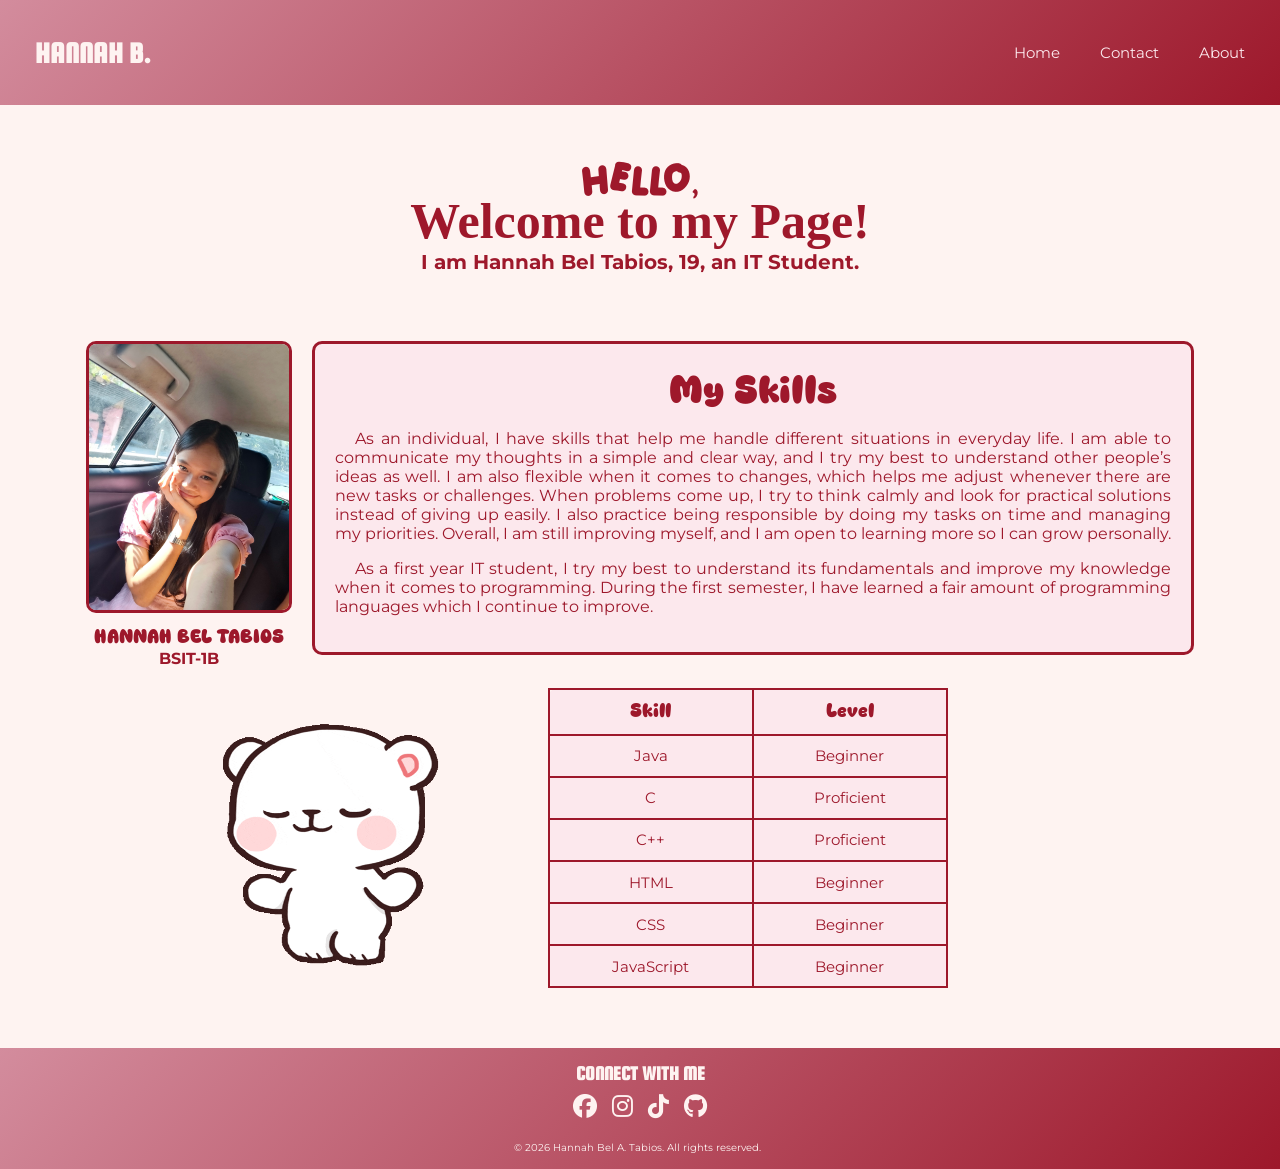
<file: index.html>
<!DOCTYPE html>
<html lang="en">
<head>
  <meta charset="UTF-8">
  <meta name="viewport" content="width=device-width, initial-scale=1.0">
  <link href="https://fonts.googleapis.com/css2?family=Squada+One&family=Montserrat" rel="stylesheet">
  <link rel="stylesheet" href="index.css">
  <link rel="stylesheet" href="https://cdnjs.cloudflare.com/ajax/libs/font-awesome/6.5.0/css/all.min.css">
  <title>Personal Profile</title>
 </head>
  
<body>
  <nav class = "nav">
  <div class = "name">HANNAH B.</div>
    <ul class = "navlinks">
      <li><a href = "index.html">Home</a></li>
      <li><a href = "contact.html">Contact</a></li>
      <li><a href = "about.html">About</a></li>
    </ul>
  </nav>
  
  <div class = "content">
  <header>
    <h2 class = "hello"> HELLO,</h2>
    <h1 class = "main"> Welcome to my Page!</h1>
    <h4 class = "intro">I am Hannah Bel Tabios, 19, an IT Student.</h4>
    </header>
    
<div class = "toprow">   
<div class = "pfp">
  <a href="#modal">
  <img src="bel.jpg" id="profile">
</a>
<div class = "picname">HANNAH BEL TABIOS</div>
<div class = "sec">BSIT-1B</div>
</div>

<div id="modal">
  <a href="#">
    <img src="bel.jpg" class="modal-content">
    </a>
</div>

<div class = "myskills">
  <p class = "ms">My Skills</p>
  <p>
    As an individual, I have skills that help me handle different situations in everyday life. I am able to communicate my thoughts in a simple and clear way, and I try my best to understand other people’s ideas as well. I am also flexible when it comes to changes, which helps me adjust whenever there are new tasks or challenges. When problems come up, I try to think calmly and look for practical solutions instead of giving up easily. I also practice being responsible by doing my tasks on time and managing my priorities. Overall, I am still improving myself, and I am open to learning more so I can grow personally.
  </p>
  <p>
    As a first year IT student, I try my best to understand its fundamentals and improve my knowledge when it comes to programming. During the first semester, I have learned a fair amount of programming languages which I continue to improve.
  </p>
  </div>
  </div>
 
<div class = "bottomrow">
  <div>
    <img src = "milk1.gif" class = "gif" alt = "cutie">
  </div>
  
  <div class = "skills">
    <table>
      <tr>
        <th>Skill</th>
        <th>Level</th>
      </tr>
      <tr>
        <td>Java</td>
        <td>Beginner</td>
      </tr>
      <tr>
        <td>C</td>
        <td>Proficient</td>
      </tr>
      <tr>
        <td>C++</td>
        <td>Proficient</td>
      </tr>
      <tr>
        <td>HTML</td>
        <td>Beginner</td>
      </tr>
      <tr>
        <td>CSS</td>
        <td>Beginner</td>
      </tr>
      <tr>
        <td>JavaScript</td>
        <td>Beginner</td>
      </tr>
    </table>
  </div>
  </div>
  </div>
  </div>
  
  <footer>
    <h3 class = "connect">CONNECT WITH ME</h3>
    
  <div class = "icons">   
    <a href = "https://www.facebook.com/share/1AiN8DAhRR/" target = "_blank">
    <i class="fa-brands fa-facebook"></i>
    </a>
    <a href = "https://www.instagram.com/grgshnnh?igsh=cjBlcXpoc2M3ZWJi" target = "_blank">
    <i class="fa-brands fa-instagram"></i>
    </a>
    <a href = "https://www.tiktok.com/@grgshnnh?_r=1&_t=ZS-95eMV2l2xBV" target = "_blank">
    <i class="fa-brands fa-tiktok"></i>
    </a>
    <a href = "https://github.com/hannah-bt" target = "_blank">
    <i class="fa-brands fa-github"></i>
    </a>
    </div>
    <p class = "c">© 2026 Hannah Bel A. Tabios. All rights reserved.</p>
  </footer>
  </body>
  </html>
</file>
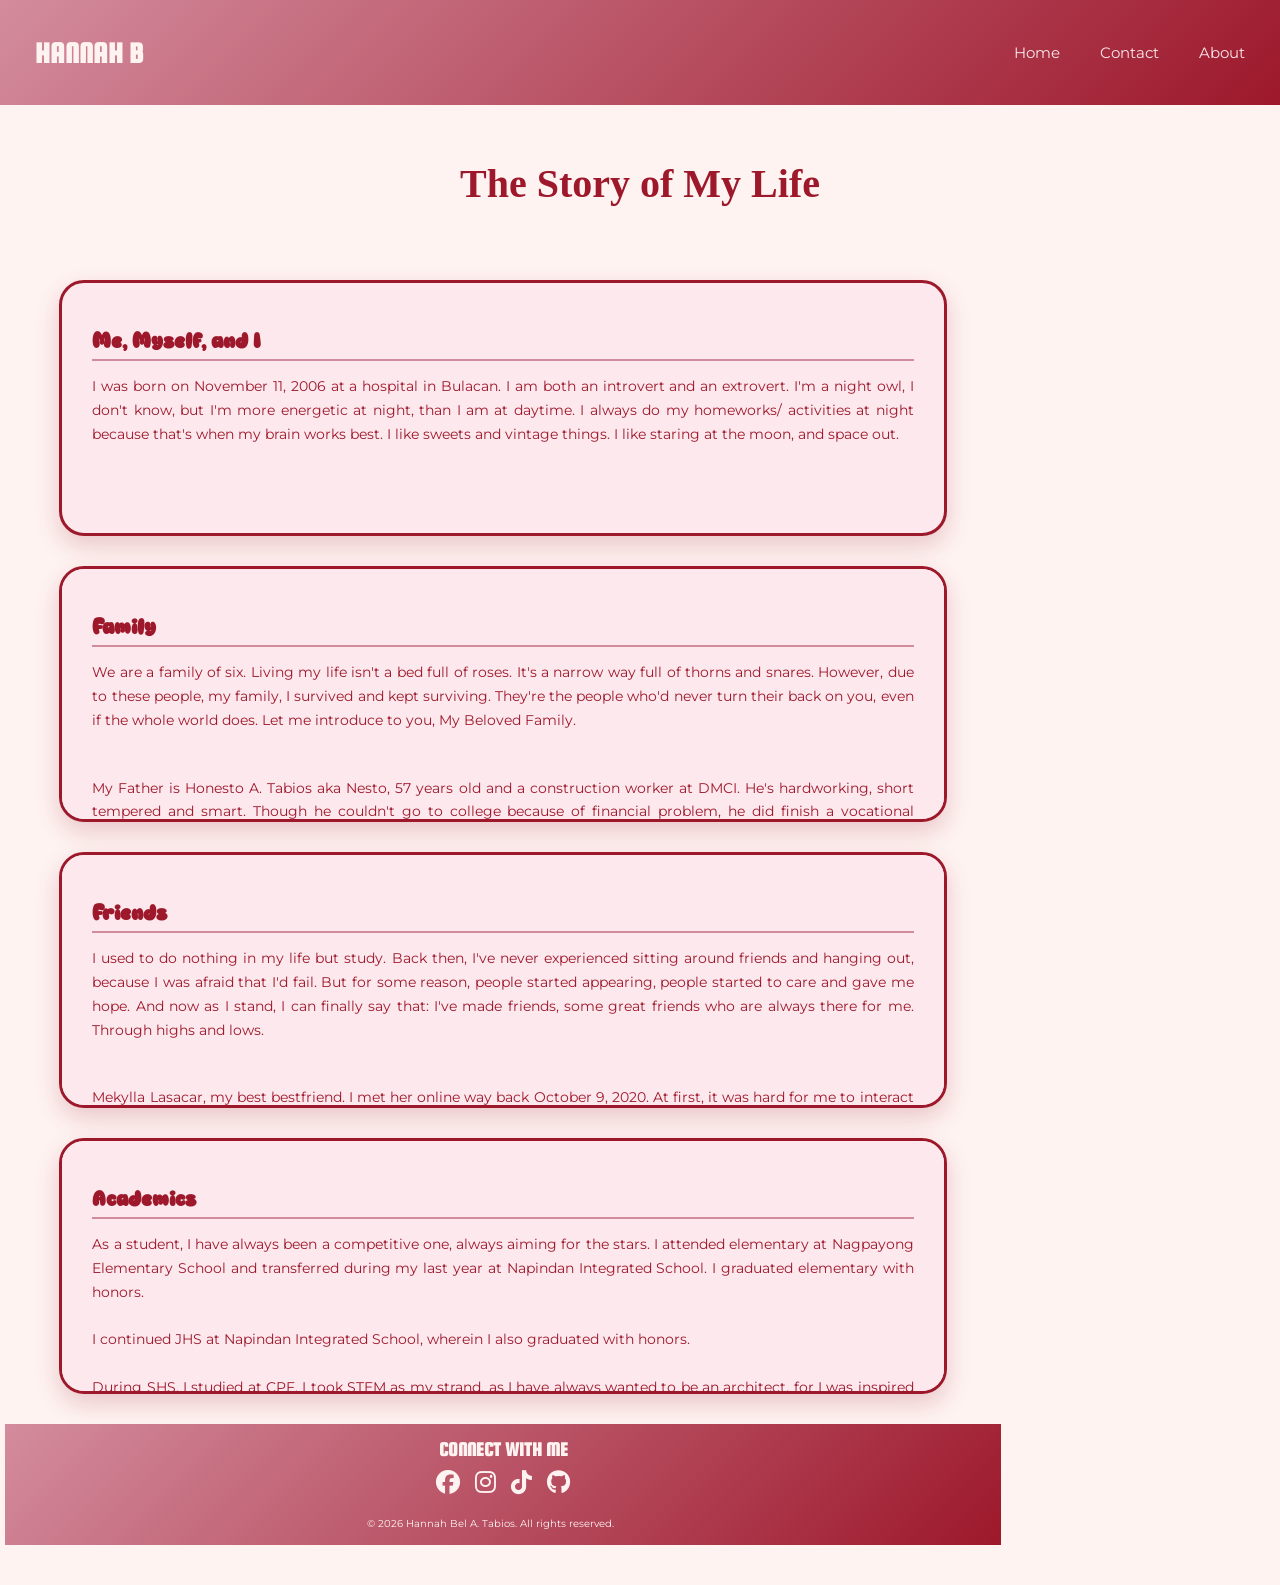
<file: about.html>
<!DOCTYPE html>
<html lang="en">
<head>
  <meta charset="UTF-8">
  <meta name="viewport" content="width=device-width, initial-scale=1.0">
  <link href="https://fonts.googleapis.com/css2?family=Squada+One&family=Montserrat" rel="stylesheet">
  <link rel="stylesheet" href="about.css">
  <link rel="stylesheet" href="https://cdnjs.cloudflare.com/ajax/libs/font-awesome/6.5.0/css/all.min.css">
  <title>About</title>
 </head>
  
<body>
  <nav class = "nav">
  <div class = "name">HANNAH B</div>
    <ul class = "navlinks">
      <li><a href = "index.html">Home</a></li>
      <li><a href = "contact.html">Contact</a></li>
      <li><a href = "about.html">About</a></li>
    </ul>
  </nav>
  
  <h2 class="title">The Story of My Life</h2>
  <div class = "container">
  <div class = "box">
    <h3>Me, Myself, and I</h3>
    <p>
      I was born on November 11, 2006 at a hospital in Bulacan. I am both an introvert and an extrovert. I'm a night owl, I don't know, but I'm more energetic at night, than I am at daytime. I always do my homeworks/ activities at night because that's when my brain works best. I like sweets and vintage things. I like staring at the moon, and space out. 
    </p>
  </div>
  
  <div class = "box">
    <h3>Family</h3>
    <p>
      We are a family of six. Living my life isn't a bed full of roses. It's a narrow way full of thorns and snares. However, due to these people, my family, I survived and kept surviving. They're the people who'd never turn their back on you, even if the whole world does. Let me introduce to you, My Beloved Family. 
    </p> <br>
    <p>
      My Father is Honesto A. Tabios aka Nesto, 57 years old and a construction worker at DMCI. He's hardworking, short tempered and smart. Though he couldn't go to college because of financial problem, he did finish a vocational degree. He always have told me to prioritize  my studies more than anything. He's my tutor in math and history because he's quite good at it. He's not clingy, nor sweet. He rarely say the words "I love you" nor he does show signs that he cared but, I know he does. He's not showy but he does everything in his power to protect and guide us, and I appreciate that a lot. I love him, and I appreciate everything he does just to give us the life he never experienced living.
    </p><br>
    <p>
      My Mother is Medevil P. Aclao aka Bel, 45. She's clingy, caring, sweet and a loving mother. She tends to freak out whenever one of us is sick or not in the house. And turns into a monster whenever our house is a mess. She's the complete opposite of my father because she always cling to us saying "I love you's" almost every time. I love her and I can't wait to spoil her soon. 
    </p> <br>
    <p>
      Hooseven Tabios, 25, my eldest brother. He's the closest to me. He tells me his secrets and I tell him mine.  He's the one who provides my allowance, he spoils me. He's the reason I can eat, go and do whatever I want without me needing to ask. He teases me a lot but knows when to get serious. I love him and I appreciate him a lot. I'll always be here for him, the same way he had always been there for me. 
    </p><br>
    <p>
      John Mark Tabios, 24, my brother. He's a big eater, rarely smiles and is always on his phone. He's unpredictable, he'll sometimes be quiet, sometimes loud, sometimes kind and sometimes rude. I don't understand him at all, he's annoying lol. He barely talks, he's as cold as ice. I don't know what has gotten onto him but he sometimes treat me or give me some money to spend. He might be annoying and we always argue but I still love him, because he's my brother after all. 
    </p><br>
    <p>
      Maxi Divine Tabios, 14, the apple of the eye. She's the youngest among us. She sometimes dress up more teenager like than me, and knows everything about make ups. She's the complete opposite of me. She's super girly, always playing and hanging out with people. She's and extrovert, which opposes to me being an introvert. Our parents spoils her a lot, getting everything she wants and having that 'youngest sibling' privilege. I tease her a lot but I love her. 
    </p><br>
    <p>
      Yu-one Rave Correa, 20, my beloved boyfie, my safe place. He's my ray of sunshine. The only proton out of all the electrons surrounding me. He's very physically active, which I am not lol. He has a very nice smile that makes my heart melt everytime.
    </p>
  </div>
  
  <div class = "box">
    <h3>Friends</h3>
    <p>I used to do nothing in my life but study. Back then, I've never experienced sitting around friends and hanging out, because I was afraid that I'd fail. But for some reason, people started appearing, people started to care and gave me hope. And now as I stand, I can finally say that: I've made friends, some great friends who are always there for me. Through highs and lows. 
    </p><br>
    <p>
      Mekylla Lasacar, my best bestfriend. I met her online way back October 9, 2020. At first, it was hard for me to interact with her because she seems to be out of my league, she was intimidating. However, as time passed by, I realized that she was the complete opposite of what I think about her. She's the kindest heart and the purest soul I've ever known.
    </p><br>
    <p>
      Mc Harold Hadjerol, my childhood bestfriend. I met him when we were 6 years old. We were neighbors, and my mom and his are best friends. I used to tease him a lot because he always had that booger peeking on his nose. We will always wander around, imitating scenes from our favorite tv series, and have pancakes for snack. Though we are far away from each other now, our families visits each other whenever there are occasions. 
    </p><br>
    <p>
      My first circle of friends: Gerald, Thereza, Nicole, and JM. I met them during our first year in SHS. They were fun to be with. Though we're no longer complete, they will always have a special place in my heart.
    </p><br>
    <p>
      My college circle of friends: Carl, Angeline, Yayang, Rob, Alger, Helie, Nor ayn, Riza, Lourence and Knitjoy. These people makes college bearable. I hope to spend the rest of my college years with them.
    </p>
  </div>
  
  <div class = "box">
    <h3>Academics</h3>
    <p>
      As a student, I have always been a competitive one, always aiming for the stars. I attended elementary at Nagpayong Elementary School and transferred during my last year at Napindan Integrated School. I graduated elementary with honors. <br><br>I continued JHS at Napindan Integrated School, wherein I also graduated with honors. <br><br>During SHS, I studied at CPF. I took STEM as my strand, as I have always wanted to be an architect, for I was inspired by my father. There, I graduated with high honors. <br><br> In college, I took BSIT as the last resort. I don't regret it though, IT is fun.
    </p>
  </div>
  
  <footer>
    <h3 class = "connect">CONNECT WITH ME</h3>
    
  <div class = "icons">   
    <a href = "https://www.facebook.com/share/1AiN8DAhRR/" target = "_blank">
    <i class="fa-brands fa-facebook"></i>
    </a>
    <a href = "https://www.instagram.com/grgshnnh?igsh=cjBlcXpoc2M3ZWJi" target = "_blank">
    <i class="fa-brands fa-instagram"></i>
    </a>
    <a href = "https://www.tiktok.com/@grgshnnh?_r=1&_t=ZS-95eMV2l2xBV" target = "_blank">
    <i class="fa-brands fa-tiktok"></i>
    </a>
    <a href = "https://github.com/hannah-bt" target = "_blank">
    <i class="fa-brands fa-github"></i>
    </a>
    </div>
    <p class = "c">© 2026 Hannah Bel A. Tabios. All rights reserved.</p>
  </footer>
</body>
</html>
</file>
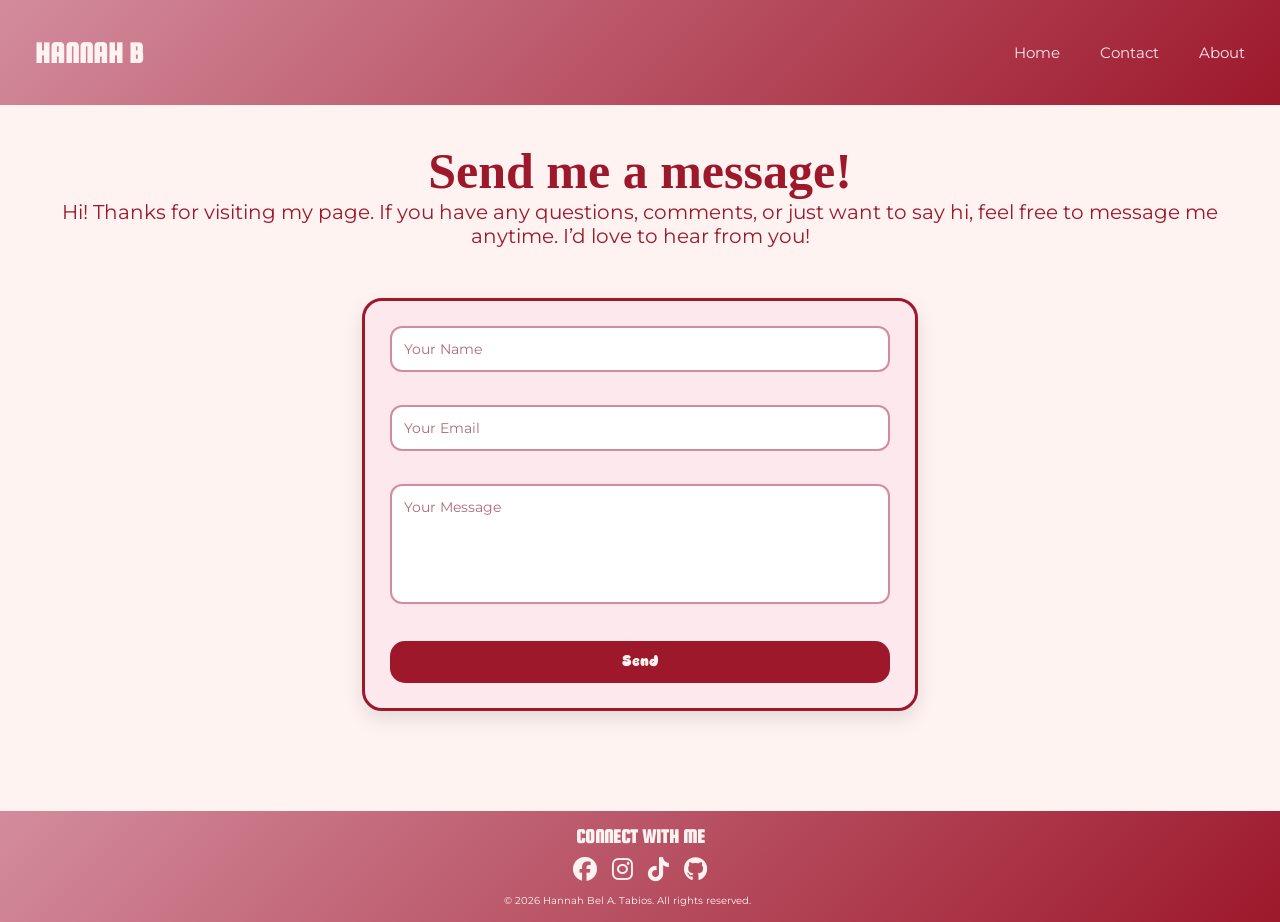
<file: contact.html>
<!DOCTYPE html>
<html lang="en">
<head>
  <meta charset="UTF-8">
  <meta name="viewport" content="width=device-width, initial-scale=1.0">
  <link href="https://fonts.googleapis.com/css2?family=Squada+One&family=Montserrat" rel="stylesheet">
  <link rel="stylesheet" href="contact.css">
  <link rel="stylesheet" href="https://cdnjs.cloudflare.com/ajax/libs/font-awesome/6.5.0/css/all.min.css">
  <title>Contact</title>
 </head>
 
 <body>
  <nav class = "nav">
  <div class = "name">HANNAH B</div>
    <ul class = "navlinks">
      <li><a href = "index.html">Home</a></li>
      <li><a href = "contact.html">Contact</a></li>
      <li><a href = "about.html">About</a></li>
    </ul>
  </nav>
  
  <div class = "content">
  <h2> Send me a message!</h2>
  <p>Hi! Thanks for visiting my page. If you have any questions, comments, or just want to say hi, feel free to message me anytime. I’d love to hear from you!</p>
  
  <div class = "contact">
    <form>
      <input type = "text" name = "name" placeholder = "Your Name" required>
      <br><br>
      
      <input type = "email" name = "email" placeholder = "Your Email" required>
    <br><br>
      
      <textarea name = "message" placeholder = "Your Message" required></textarea>
    <br><br>
    
    <button type = "submit">Send</button>
    </form>
  </div>
  </div>
  
    <footer>
    <h3 class = "connect">CONNECT WITH ME</h3>
    
  <div class = "icons">   
    <a href = "https://www.facebook.com/share/1AiN8DAhRR/" target = "_blank">
    <i class="fa-brands fa-facebook"></i>
    </a>
    <a href = "https://www.instagram.com/grgshnnh?igsh=cjBlcXpoc2M3ZWJi" target = "_blank">
    <i class="fa-brands fa-instagram"></i>
    </a>
    <a href = "https://www.tiktok.com/@grgshnnh?_r=1&_t=ZS-95eMV2l2xBV" target = "_blank">
    <i class="fa-brands fa-tiktok"></i>
    </a>
    <a href = "https://github.com/hannah-bt" target = "_blank">
    <i class="fa-brands fa-github"></i>
    </a>
    </div>
    <p class = "c">© 2026 Hannah Bel A. Tabios. All rights reserved.</p>
  </footer>
  </body>
  </html>
</file>
<file: index.css>
@font-face {
  font-family: aston;
  src: url("fonts/aston.ttf");
}

@font-face {
  font-family: adel;
  src: url("fonts/adel.otf");
}

@font-face {
  font-family: kidpop;
  src: url("fonts/kidpop.ttf");
}

#modal {
  display: none;
  position: fixed;
  top: 0;
  left: 0;
  width: 100%;
  height: 100%;
  background-color: rgba(0,0,0,0.8);
  justify-content: center;
  align-items: center;
}

#modal img {
  max-width: 80%;
}

#modal:target {
  display: flex;
}

#profile {
  width: 200px;
  cursor: pointer;
  border: 3px;
  border-style: solid;
  border-color: #9D182B;
  border-radius: 10px;
}

.modal-content {
  max-width: 80%;
  max-height: 80%;
  display: block;
  margin: auto;
}

body {
  margin: 0;
  display: flex;
  flex-wrap: wrap;
  padding: 0;
  background-color: #FEF3F1;
}

.content {
  padding: 10px 10px;
  }

.nav {
  display: flex;
  margin: 0;
  margin-left: 0;
  justify-content: space-between;
  align-items: center;
  box-sizing: border-box;
  width: 100%;
  padding: 7px 15px;
  position: fixed;
  top: 0;
  z-index: 1000;
  background: linear-gradient(135deg, #D38C9D, #9D182B);
}

.name {
  color: #FEF3F1;
  font-size: 30px;
  font-weight: bold;
  padding: 20px;
  font-family: 'Squada One', sans-serif;
}

.navlinks {
  list-style: none;
  display: flex;
  padding: 10px;
  gap: 20px
}

.navlinks li a {
  text-decoration: none;
  color: #FCE8ED;
  font-size: 15px;
  font-family: 'Montserrat', sans-serif;
  display: flex;
  padding: 10px;
}

header {
  width: 100%;
  display: flex;
  justify-content: center;
  align-items: center;
  text-align: center;
  flex-direction: column;
  column-gap: 5px;
  padding-bottom: 40px;
  padding-top: 150px;
}

.hello {
  margin: 0;
  margin-bottom: -15px;
  font-size: 30px;
  font-family: adel;
  color: #9E182B;
}

.main {
  font-family: aston;
  font-size: 50px;
  margin-top: 5px;
  margin-bottom: -5px;
  color: #9E182B;
}

.intro {
  text-align: center;
  margin-top: 5px;
  font-size: 20px;
  color: #9E182B;
  font-family: 'Montserrat', sans-serif;
}

.myskills {
  box-sizing: border-box;
  border: 3px;
  border-style: solid;
  border-radius: 10px;
  border-color: #9D182B;
  background-color: #FCE8ED;
  width: 70%;
  padding: 20px;
  text-align: center;
}

.container {
  display: flex;
  flex-wrap: wrap;
  flex-direction: column;
  gap: 20px;
  align-items: flex-start;
}

.toprow {
  display: flex;
  gap: 20px;
  align-items: flex-start;
  margin-top: 0;
  justify-content: center;
}

.bottomrow {
  display: flex;
  gap: 80px;
  align-items: flex-start;
  justify-content: center;
  margin-left: 0;
  padding-left: 0;
}

p {
  font-family: 'Montserrat', sans-serif;
  color: #9D182B;
  text-align: justify;
  text-indent: 20px;
}

.ms {
  font-family: kidpop;
  color: #9E182B;
  font-size: 40px;
  text-align: center;
  margin-top: 5px;
  margin-bottom: 5px;
  text-indent: 0;
}

table {
  box-sizing: border-box;
  border: 2px solid #9D182B;
  border-radius: 10px;
  border-collapse: collapse;
  background-color: #FCE8ED;
  margin-top: 20px;
  margin-left: 0;
  margin-right: 115px;
  margin-bottom: 50px;
  width: 400px;
  height: 300px;
}

th {
  border: 2px solid #9D182B;
  padding: 8px;
  text-align: center;
  font-family: kidpop;
  font-weight: lighter;
  font-size: 20px;
  color: #9D182B;
}
td {
  border: 2px solid #9D182B;
  padding: 8px;
  text-align: center;
  font-family: 'Montserrat', sans-serif;
  font-size: 15px;
  color: #9D182B;
}

.picname {
  font-family: kidpop;
  color: #9D182B;
  text-align: center;
  font-size: 20px;
  margin-top: 10px;
}

.sec {
  font-family: 'Montserrat', sans-serif;
  font-weight: bold;
  color: #9D182B;
  text-align: center;
}

.gif {
  display: block;
  margin-top: 50px;
  margin-left: 0px;
  margin-right: auto;
  width: 250px;
  height: 250px;
}

 footer {
  display: flex;
  flex-direction: column;
  align-items: center;
  gap: 10px;
  width: 100%;
  padding: 15px 15px;
  background: linear-gradient(135deg, #D38C9D, #9D182B);
}

.connect {
  margin: 0;
  font-family: 'Squada One', sans-serif;
  font-size: 20px;
  color: #FEF3F1;
}

.icons {
  display: flex;
  flex-direction: row;
  justify-content: center;
  gap: 15px;
}

.icons a {
  font-size: 24px;
  color: #FEF3F1;
  text-decoration: none;
}

.icons a:hover {
  color: #FCE8ED;
}

.c {
  margin-right: 25px;
  margin-bottom: 0px;
  font-family: 'Montserrat', sans-serif;
  font-size: 10px;
  text-align: center;
  color: #FEF3F1;
}

@media (max-width: 600px) {
  .nav {
    height: 50px;
  }
  .name {
    font-size: 15px;
  }
  .navlinks li a {
    font-size: 10px;
    padding: 5px;
  }
  header {
    padding-top: 80px;
  }
  .main {
    font-size: 25px;
  }
  .hello {
    font-size: 15px;
  }
  .intro {
    font-size: 10px;
  }
  #profile {
    width: 100px;
    height: 120px;
  }
  .bottomrow {
    flex-direction: row;
    align-items: center;
    gap: 10px;
  }
  .myskills {
    width: 90%;
    font-size: 5px;
    padding: 10px 10px;
  }
  .ms {
    font-size: 20px;
  }
  table {
    width: 70%;
    height: auto;
    margin-right: 60px;
  }
  .gif {
    width: 70%;
    height: auto;
    margin: 0 auto;
  }
  .picname {
    font-size: 10px;
  }
  .sec {
    font-size: 10px;
  }
  th, td {
    font-size: 10px;
    width: auto;
  }
  footer {
    height: 40px;
    padding: 10px 0px;
    gap: 5px;
  }
  .connect {
    font-size: 12px;
  }
  .icons a {
    font-size: 12px;
  }
  .c {
    font-size: 5px;
    margin-top: 0px;
  }
}
</file>
<file: about.css>
@font-face {
font-family: aston;
src: url("fonts/aston.ttf");
}

@font-face {
font-family: adel;
src: url("fonts/adel.otf");
}

@font-face {
font-family: kidpop;
src: url("fonts/kidpop.ttf");
}

body {
margin: 0;
display: flex;
flex-wrap: wrap;
padding: 0;
background-color: #FEF3F1;
}

.nav {
display: flex;
margin: 0;
margin-left: 0;
justify-content: space-between;
align-items: center;
box-sizing: border-box;
width: 100%;
padding: 7px 15px;
position: fixed;
top: 0;
z-index: 1000;
background: linear-gradient(135deg, #D38C9D, #9D182B);
}

.name {
color: #FEF3F1;
font-size: 30px;
font-weight: bold;
padding: 20px;
font-family: 'Squada One', sans-serif;
}

.navlinks {
list-style: none;
display: flex;
padding: 10px;
gap: 20px
}

.navlinks li a {
text-decoration: none;
color: #FCE8ED;
font-size: 15px;
font-family: 'Montserrat', sans-serif;
display: flex;
padding: 10px;
}

.box {
width: 80%;
max-width: 800px;
height: 200px;
background: #f2f2f2;
border-radius: 15px;
padding: 15px;
overflow-y: auto;
box-shadow: 0 4px 10px #9E182B;
}

.title {
  text-align: center;
  margin-top: 160px; 
  width: 100%;
  font-family: aston;
  font-size: 40px;
  color: #9E182B;
}

.container {
  display: flex;
  flex-direction: column;
  align-items: center;
  gap: 30px;
  padding: 40px 20px;
}

.box {
  width: 85%;
  max-width: 900px;
  background: #FCE8ED;
  border: 3px solid #9E182B;
  border-radius: 25px;
  padding: 25px 30px;
  box-shadow: 0 10px 25px rgba(157, 24, 43, 0.2);
  transition: 0.3s;
}

.box:hover {
  transform: scale(1.01);
}

.box h3 {
  font-family: kidpop;
  color: #9E182B;
  font-size: 22px;
  margin-bottom: 10px;
  border-bottom: 2px solid #D38C9D;
  padding-bottom: 5px;
}

.box p {
  text-align: justify;
  font-family: 'Montserrat', sans-serif;
  font-size: 14px;
  color: #9E182B;
  line-height: 1.7;
  margin-bottom: 12px;
}
footer {
display: flex;
flex-direction: column;
align-items: center;
gap: 10px;
width: 100%;
padding: 15px 15px;
background: linear-gradient(135deg, #D38C9D, #9D182B);
}

.connect {
margin: 0;
font-family: 'Squada One', sans-serif;
font-size: 20px;
color: #FEF3F1;
}

.icons {
display: flex;
flex-direction: row;
justify-content: center;
gap: 15px;
}

.icons a {
font-size: 24px;
color: #FEF3F1;
text-decoration: none;
}

.icons a:hover {
color: #FCE8ED;
}

.c {
margin-right: 25px;
margin-bottom: 0px;
font-family: 'Montserrat', sans-serif;
font-size: 10px;
text-align: center;
color: #FEF3F1;
}

@media (max-width: 600px) {
.nav {
height: 50px;
}
.name {
font-size: 15px;
}
.navlinks li a {
font-size: 10px;
padding: 5px;
}
footer {
height: 40px;
padding: 10px 0px;
gap: 5px;
}
.connect {
font-size: 12px;
}
.icons a {
font-size: 12px;
}
.c {
font-size: 5px;
margin-top: 0px;
margin-right: 7px;
}
  .title {
    font-size: 25px;
    margin-top: 80px;
  }
  .container {
    padding: 20px 10px;
    gap: 20px;
  }
  .box {
    width: 70%;
  }
}
</file>
<file: contact.css>
@font-face {
  font-family: aston;
  src: url("fonts/aston.ttf");
}

@font-face {
  font-family: adel;
  src: url("fonts/adel.otf");
}

@font-face {
  font-family: kidpop;
  src: url("fonts/kidpop.ttf");
}

body {
  margin: 0;
  display: flex;
  flex-wrap: wrap;
  padding: 0;
  background-color: #FEF3F1;
}

.nav {
  display: flex;
  margin: 0;
  margin-left: 0;
  justify-content: space-between;
  align-items: center;
  box-sizing: border-box;
  width: 100%;
  padding: 7px 15px;
  position: fixed;
  top: 0;
  z-index: 1000;
  background: linear-gradient(135deg, #D38C9D, #9D182B);
}

.content {
  padding: 100px 20px;
}
.name {
  color: #FEF3F1;
  font-size: 30px;
  font-weight: bold;
  padding: 20px;
  font-family: 'Squada One', sans-serif;
}

.navlinks {
  list-style: none;
  display: flex;
  padding: 10px;
  gap: 20px
}

.navlinks li a {
  text-decoration: none;
  color: #FCE8ED;
  font-size: 15px;
  font-family: 'Montserrat', sans-serif;
  display: flex;
  padding: 10px;
}

footer {
  display: flex;
  flex-direction: column;
  align-items: center;
  gap: 10px;
  width: 100%;
  padding: 15px 15px;
  background: linear-gradient(135deg, #D38C9D, #9D182B);
}

.connect {
  margin: 0;
  font-family: 'Squada One', sans-serif;
  font-size: 20px;
  color: #FEF3F1;
}

.icons {
  display: flex;
  flex-direction: row;
  justify-content: center;
  gap: 15px;
}

.icons a {
  font-size: 24px;
  color: #FEF3F1;
  text-decoration: none;
}

.icons a:hover {
  color: #FCE8ED;
}

.c {
  margin-right: 25px;
  margin-bottom: 0px;
  font-family: 'Montserrat', sans-serif;
  font-size: 10px;
  text-align: center;
  color: #FEF3F1;
}

h2 {
  text-align: center;
  margin-bottom: 0px;
  font-family: aston;
  font-size: 50px;
  color: #9E182B;
}

p {
  text-align: center;
  margin-top: 0px;
  font-size: 20px;
  font-family: "Montserrat", sans-serif;
  color: #9E182B;
}

.contact {
  background-color: #FCE8ED;
  border: 3px solid #9D182B;
  border-radius: 20px;
  padding: 25px;
  width: 500px;
  margin: 50px auto;
  margin-bottom: 0px;
  box-shadow: 0 8px 20px rgba(0,0,0,0.1);
}

.contact input,
.contact textarea {
  width: 100%;
  padding: 12px;
  margin-bottom: 15px;
  border-radius: 12px;
  border: 2px solid #D38C9D;
  font-family: 'Montserrat', sans-serif;
  font-size: 14px;
  outline: none;
  transition: 0.3s;
}

.contact input:focus,
.contact textarea:focus {
  border-color: #9E182B;
  box-shadow: 0 0 8px rgba(157, 24, 43, 0.3);
}

.contact input::placeholder,
.contact textarea::placeholder {
  color: #b06a7a;
}

.contact textarea {
  height: 120px;
  resize: none;
}

.contact button {
  width: 100%;
  padding: 12px;
  background: #9E182B;
  color: #FEF3F1;
  border: none;
  border-radius: 15px;
  font-family: kidpop;
  font-size: 16px;
  cursor: pointer;
  transition: 0.3s;
}

.contact button:hover {
  background: #D38C9D;
  color: #9D182B;
}

.contact input,
.contact textarea {
  width: 100%;
  padding: 12px;
  margin-bottom: 15px;
  border-radius: 12px;
  border: 2px solid #D38C9D;
  box-sizing: border-box;
}

@media (max-width: 600px) {
  .nav {
    height: 50px;
  }
  .name {
    font-size: 15px;
  }
  .navlinks li a {
    font-size: 10px;
    padding: 5px;
  }
  .content {
    padding: 50px 20px;
  }
  h2 {
    font-size: 25px;
  }
  p {
    font-size: 10px;
  }
  footer {
    height: 40px;
    padding: 10px 0px;
    gap: 5px;
  }
  .connect {
    font-size: 12px;
  }
  .icons a {
    font-size: 12px;
  }
  .c {
    font-size: 5px;
    margin-top: 0px;
    margin-right: 7px;
  }
  .contact {
    width: 250px;
  }
}
</file>
